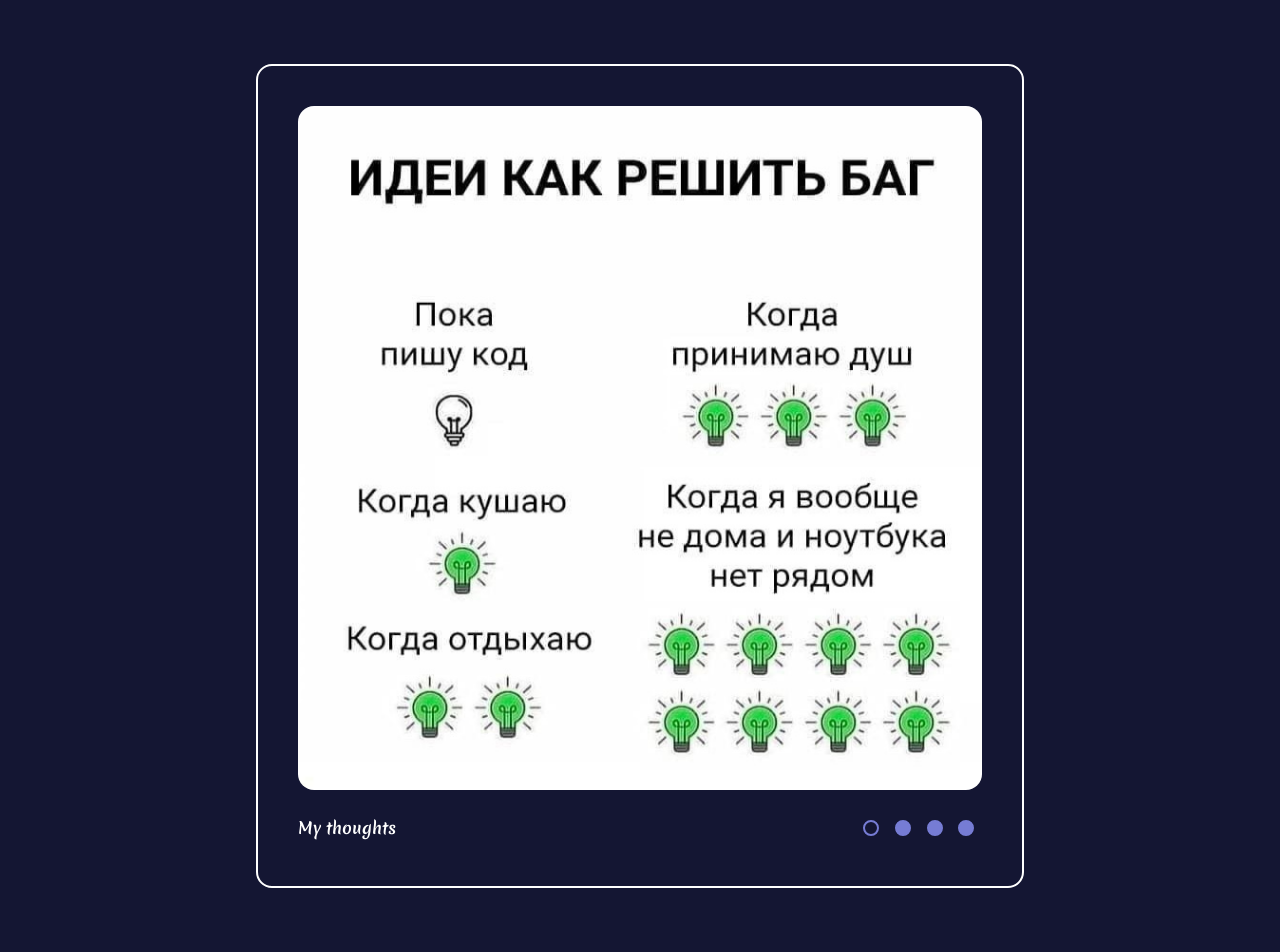
<file: index.html>
<!DOCTYPE html>
<html lang="en">

<head>
  <meta charset="UTF-8">
  <meta name="viewport" content="width=device-width, initial-scale=1.0">
  <link href="normalize.css" rel="stylesheet">
  <link href="style.css" rel="stylesheet">
  <title>Css MemSlider</title>
</head>

<body>
  <div class="container">
    <div class="wrap">
      <div class="control">
        <label class="control__label" for="mem1">
          <span></span>
        </label>
        <input class="control__input" type="radio" name="mem" id="mem1" checked>

        <label class="control__label" for="mem2">
          <span></span>
        </label>
        <input class="control__input" type="radio" name="mem" id="mem2">

        <label class="control__label" for="mem3">
          <span></span>
        </label>
        <input class="control__input" type="radio" name="mem" id="mem3">

        <label class="control__label" for="mem4">
          <span></span>
        </label>
        <input class="control__input" type="radio" name="mem" id="mem4">
      </div>

      <div class="slider">
        <div class="slider-box">
          <img class="slide slide_1" src="./img/IMG_2.jpg" alt="" data='mem1'>
          <img class="slide slide_1" src="./img/IMG_1.jpg" alt="" data='mem2'>
          <img class="slide slide_1" src="./img/IMG_3.jpg" alt="" data='mem3'>
          <img class="slide slide_1" src="./img/IMG_4.jpg" alt="" data='mem4'>
        </div>
      </div>

      <div class="content">
        <div class="content-wrap">
          <span class="content__title content__title_1">My thoughts</span>
          <span class="content__title content__title_2">My health</span>
          <span class="content__title content__title_3">My meditation</span>
          <span class="content__title content__title_4">My job</span>
        </div>
      </div>

    </div>
  </div>


</body>

</html>
</file>
<file: style.css>
@font-face {
  font-display: swap; /* Check https://developer.mozilla.org/en-US/docs/Web/CSS/@font-face/font-display for other options. */
  font-family: 'Merienda';
  font-style: normal;
  font-weight: 700;
  src: url('./merienda-v19-latin-700.woff2') format('woff2'); /* Chrome 36+, Opera 23+, Firefox 39+, Safari 12+, iOS 10+ */
}

:root {
  --main: #141633;
  --text: #fff;
  --accent: #767cd4;
  --time: 0.8s;
}
html {
  box-sizing: border-box;
}

*,
*::before,
*::after {
  box-sizing: inherit;
}

body {
  display: flex;
  align-items: center;
  min-width: 31rem;
  min-height: 100vh;
  font-family: 'Merienda', Arial, sans-serif;
  font-weight: 700;
  background-color: var(--main);
  color: var(--text);
}


img, svg {
  max-width: 100%;
  max-height: 100%;
  height: auto;
}


button {
  padding: 0;
  cursor: pointer;
}

a {
  text-decoration: none;
  color: inherit;
}

ul {
  list-style: none;
  padding: 0;
  margin: 0;
}

h1,
h2,
h3,
p,
figure,
fieldset {
  margin: 0;
}

.container {
  max-width: 80%;
  padding: 5% 10%;
  margin: 0 auto;
}

.wrap {
  border: 0.125rem solid var(--text);
  border-radius: 1rem;
  display: grid;
  grid-template-columns: 1fr 8rem;
  justify-content: space-between;
  row-gap: 1.25rem;
  padding: 2.5rem;
  overflow: hidden;
}

img {
  border-radius: 1rem;
}

.control {
  display: flex;
  align-items: center;
  grid-column: 2 / 3;
  grid-row: 2 /3 ;
  justify-self: flex-end;
  gap: 0.18rem;
  background-color: var(--main);
}


.control__input {
  cursor: pointer;
  appearance: none;
}

.control__label {
  display: block;
  cursor: pointer;
  padding: 0.625rem 0.31rem;
}

.control__label span {
  display: block;
  width: 1rem;
  height: 1rem;
  border-radius: 50%;
  background-color: var(--accent);
  border: 0.125rem solid var(--accent);
  transition: background-color 0.3s ease-in-out, border-color 0.3s ease-in-out;
}

.control__label:hover span{
  background-color: var(--text);
  border-color: var(--text);
  transition: background-color 0.3s ease-in-out, border-color 0.3s ease-in-out;
}

.control__label:has(+.control__input:checked) span{
  border-color: var(--accent);
  background-color: var(--main);
  transition: border-color 0.3s ease-in-out, background-color 0.3s ease-in-out;
}

.control__label:has(+.control__input:checked):hover span{
  border-color: var(--text);
  transition: border-color 0.3s ease-in-out;
}


/* =================  SLIDER ================== */
.slider {
  grid-column: 1 / 3;
  grid-row: 1 / 2;
}
.slider-box {
  display: flex;
  overflow: hidden;
}

/* =================  CONTENT =====================  */
.content {
  grid-column: 1 / -1;
  grid-row: 2 / 3;
  display: flex;
  z-index: -10;
  align-items: center;
  font-size: 1rem;
}

.content-wrap {
  overflow-x: hidden;
  flex-grow: 1;
  height: 100%;
  align-content: center;
}

.content__title {
  display: inline-block;
  white-space: nowrap;
  opacity: 0;
  transform: translate(600%);
}

.content__title_1 {
  transition: opacity var(--time) ease-in-out;
}
.content__title_2 {
  transition: opacity var(--time) ease-in-out;
}
.content__title_3 {
  transition: opacity var(--time) ease-in-out;
}
.content__title_4 {
  transition: opacity var(--time) ease-in-out;
}

/* ============== MOVIE-SLIDE ================ */
.slide {
  opacity: 1;
  transform: translateX(100%);
  transition: opacity var(--time) ease-in-out, transform var(--time) ease-in-out;
}

.control:has(.control__input[id='mem1']:checked)+.slider .slider-box .slide_1[data='mem1']  {
  opacity: 1;
  transform: translateX(0);
  transition: opacity var(--time) ease-in-out, transform var(--time) ease-in-out;
}
.control:has(.control__input[id='mem2']:checked)+.slider .slider-box .slide_1[data='mem2']  {
  opacity: 1;
  transform: translateX(-100%);
  transition: opacity var(--time) ease-in-out, transform var(--time) ease-in-out;
}
.control:has(.control__input[id='mem3']:checked)+.slider .slider-box .slide_1[data='mem3']  {
  opacity: 1;
  transform: translateX(-200%);
  transition: opacity var(--time) ease-in-out, transform var(--time) ease-in-out;
}
.control:has(.control__input[id='mem4']:checked)+.slider .slider-box .slide_1[data='mem4']  {
  opacity: 1;
  transform: translateX(-300%);
  transition: opacity var(--time) ease-in-out, transform var(--time) ease-in-out;
}

/* ============== MOVIE-TITLE ================ */

.control:has(.control__input[id='mem1']:checked)~.content>.content-wrap>.content__title_1  {
  opacity: 1;
  transform: translateX(0);
  transition: opacity var(--time) ease-in-out, transform var(--time) ease-in-out;
}

.control:has(.control__input[id='mem2']:checked)~.content>.content-wrap>.content__title_2  {
  opacity: 1;
  transform: translateX(-130%);
  transition: opacity var(--time) ease-in-out, transform var(--time) ease-in-out;
}
.control:has(.control__input[id='mem3']:checked)~.content>.content-wrap>.content__title_3  {
  opacity: 1;
  transform: translateX(-162%);
  transition: opacity var(--time) ease-in-out, transform var(--time) ease-in-out;
}
.control:has(.control__input[id='mem4']:checked)~.content>.content-wrap>.content__title_4  {
  opacity: 1;
  transform: translateX(-561%);
  transition: opacity var(--time) ease-in-out, transform var(--time) ease-in-out;
}


@media (max-width: 768px) {
  .container {
    max-width: 100%;
    padding: 1rem 5%;
  }
  .wrap {
    grid-template-columns: 1fr;
    justify-content: center;
  }

  .slider {
    grid-column: 1 / -1;
    width: 100%;
  }
  .control {
    grid-column: 1 / -1;
    grid-row: 2 /3 ;
    justify-self: center;
  }

  .content {
    grid-row: 3 / 4 ;
  }

  .content-wrap {
    flex-grow: 0;
    padding-bottom: 0.625rem;
  }
}
</file>
